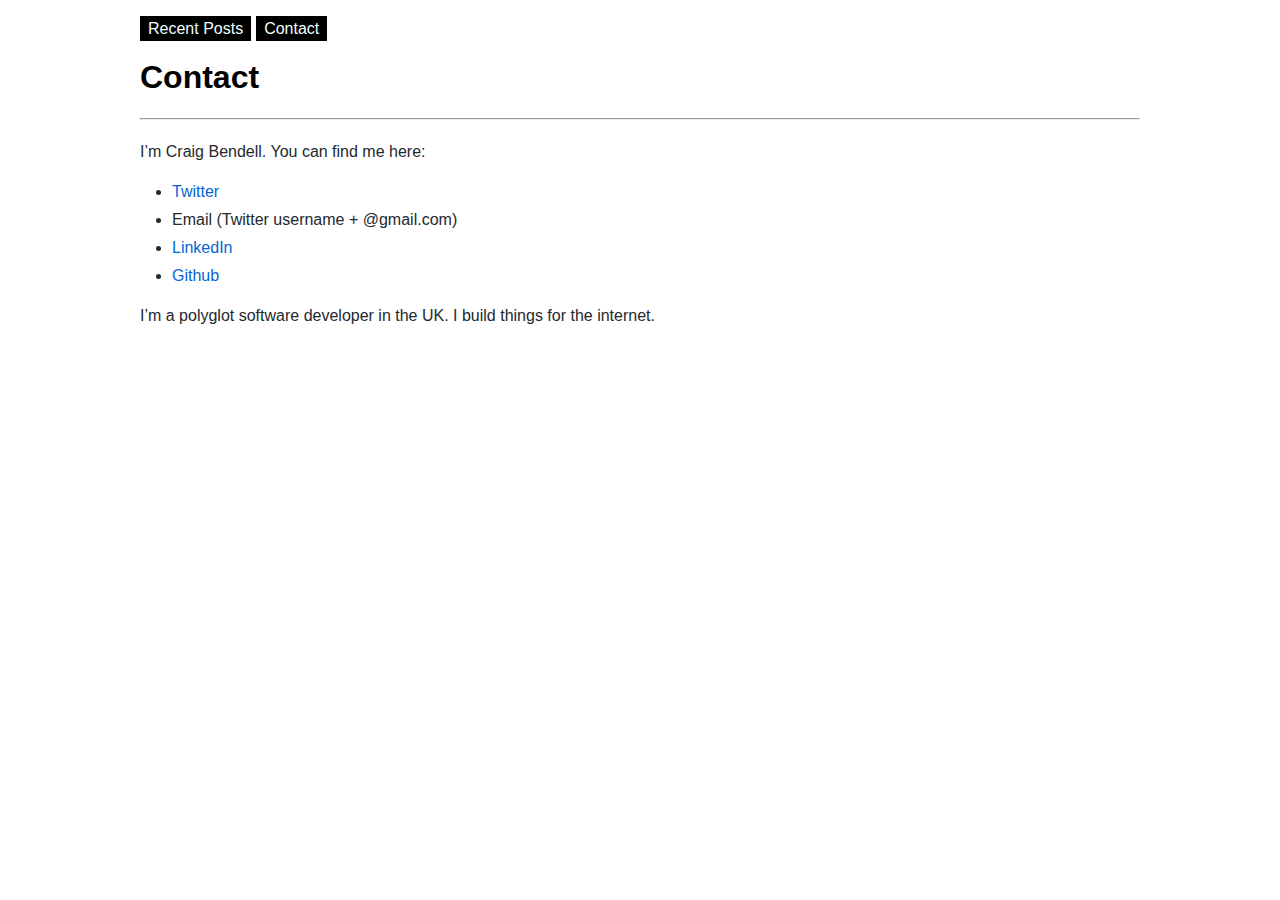
<file: contact.html>
<html>
<head>
    <title>Contact | Craig Bendell (Searbe)</title>
    <link href="/css/main.css" rel="stylesheet" media="all"></link>
</head>
<body>
<nav>
    <ul>
        
            <li><a href="/index.html">Recent Posts</a></li>
        
            <li><a href="/contact.html">Contact</a></li>
        
    </ul>
</nav>
<header><h1>Contact</h1><hr /></header>
<article>
    <p>I&rsquo;m Craig Bendell. You can find me here:</p>

<ul>
<li><a href="https://twitter.com/searbe">Twitter</a></li>
<li>Email (Twitter username + @gmail.com)</li>
<li><a href="https://uk.linkedin.com/in/craig-bendell-93046b10">LinkedIn</a></li>
<li><a href="https://github.com/searbe">Github</a></li>
</ul>

<p>I&rsquo;m a polyglot software developer in the UK. I build things for the internet.</p>

</article>
</body>
</html>
</file>
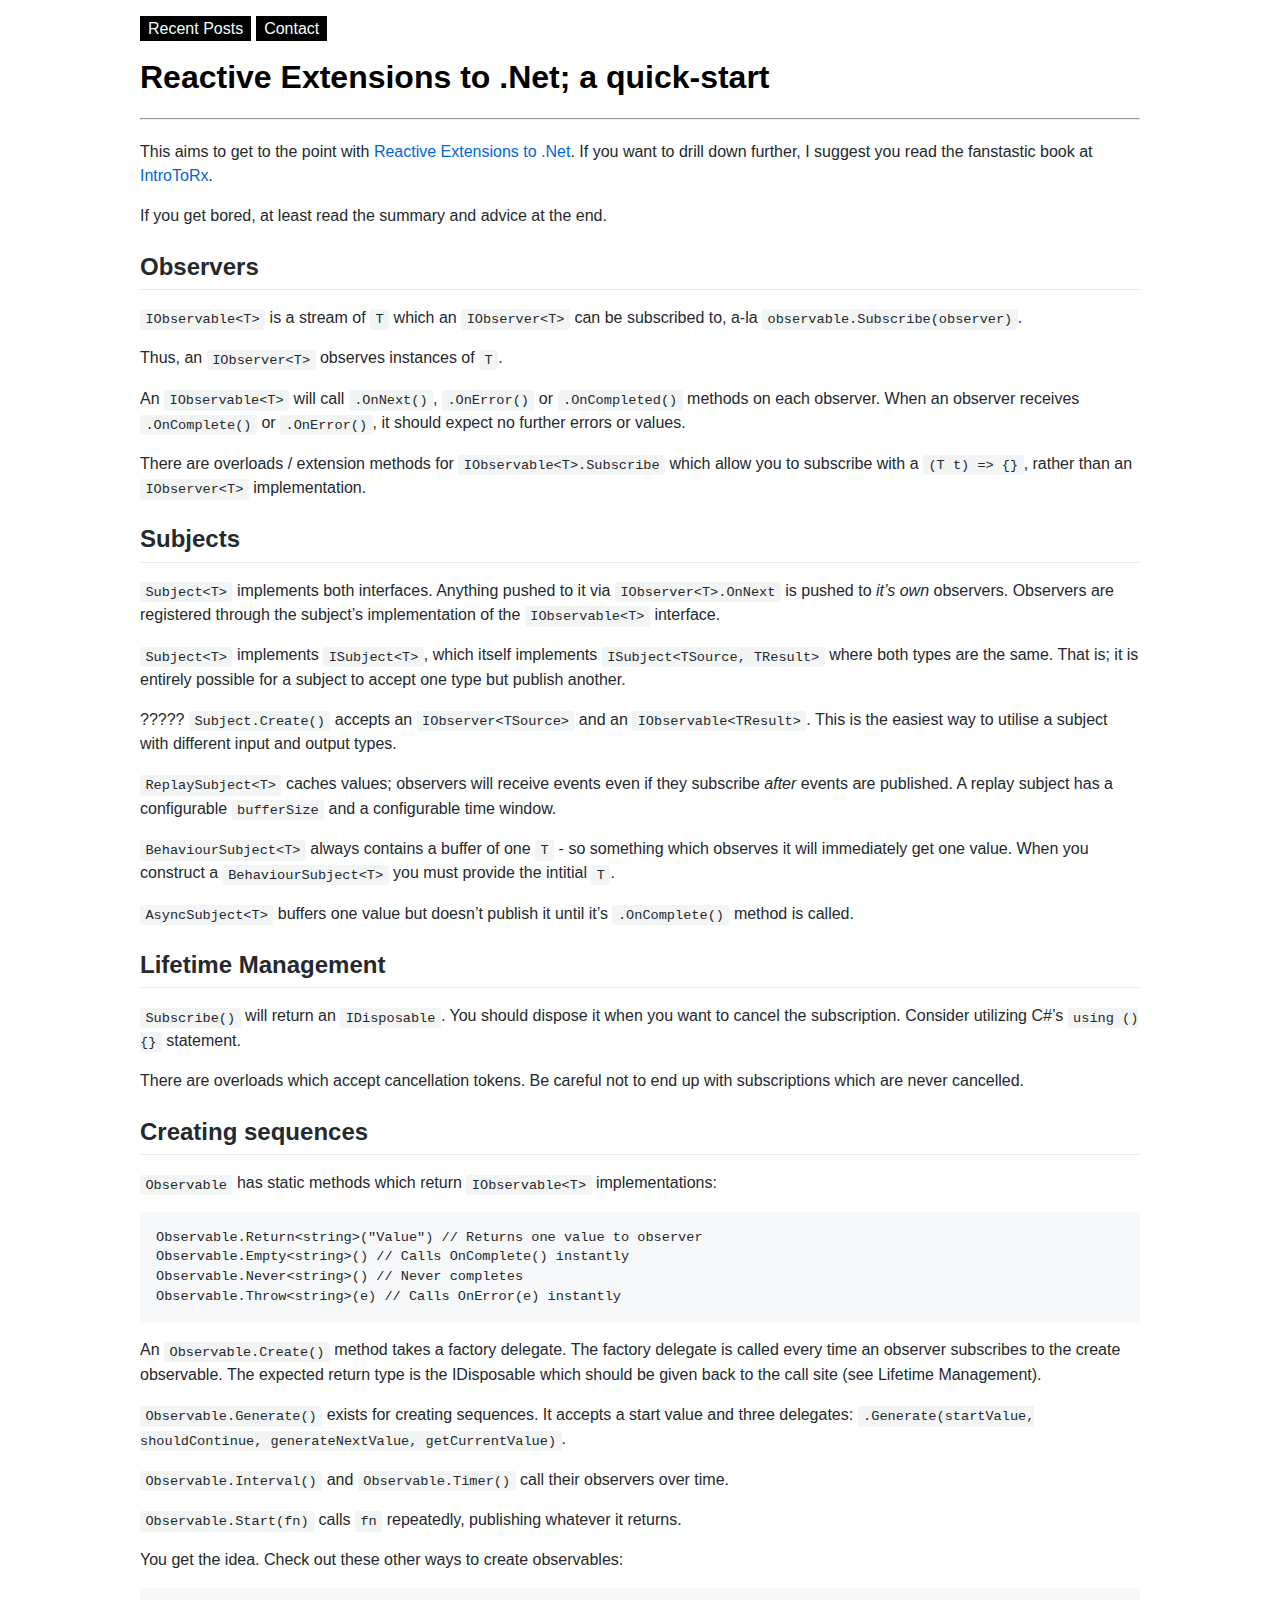
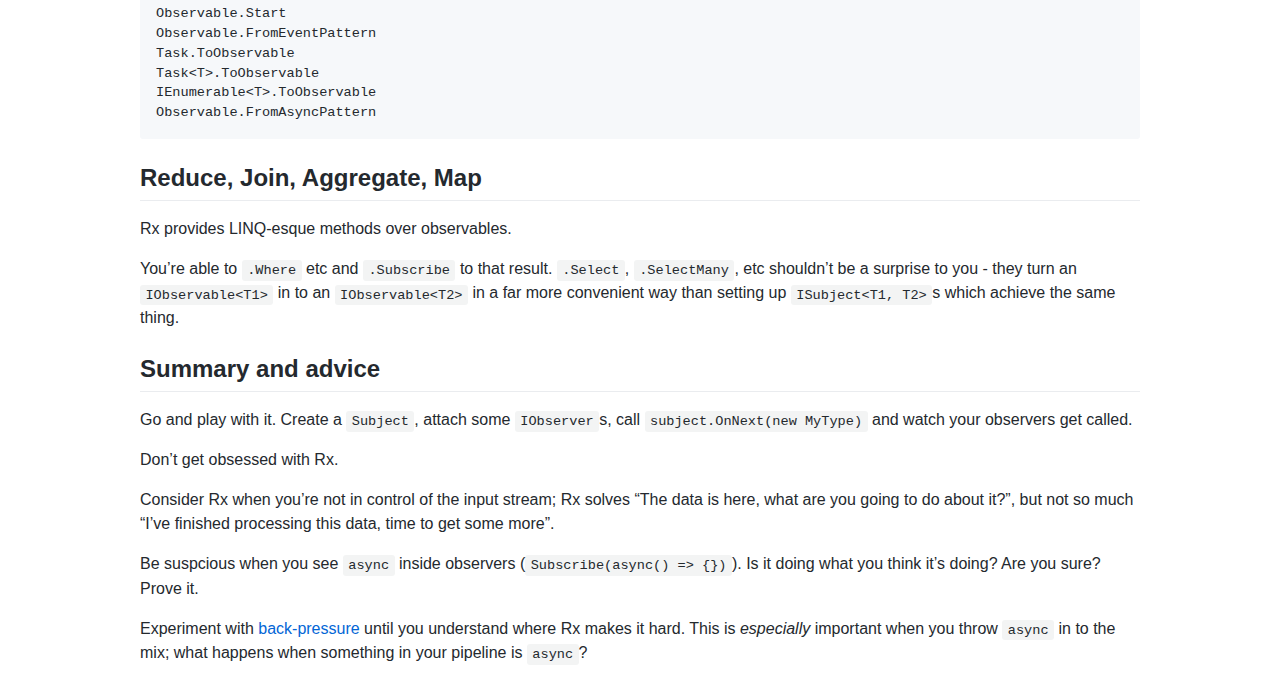
<file: posts/reactive-extensions-to-dotnet.html>
<html>
<head>
    <title>Reactive Extensions to .Net; a quick-start | Craig Bendell (Searbe)</title>
    <link href="/css/main.css" rel="stylesheet" media="all"></link>
</head>
<body>
<nav>
    <ul>
        
            <li><a href="/index.html">Recent Posts</a></li>
        
            <li><a href="/contact.html">Contact</a></li>
        
    </ul>
</nav>
<header><h1>Reactive Extensions to .Net; a quick-start</h1><hr /></header>
<article>
    <p>This aims to get to the point with <a href="https://github.com/dotnet/reactive">Reactive Extensions to .Net</a>. If you want to drill down further, I suggest you read the fanstastic book at <a href="http://www.introtorx.com/">IntroToRx</a>.</p>

<p>If you get bored, at least read the summary and advice at the end.</p>

<h2>Observers</h2>

<p><code>IObservable&lt;T&gt;</code> is a stream of <code>T</code> which an <code>IObserver&lt;T&gt;</code> can be subscribed to, a-la <code>observable.Subscribe(observer)</code>.</p>

<p>Thus, an <code>IObserver&lt;T&gt;</code> observes instances of <code>T</code>.</p>

<p>An <code>IObservable&lt;T&gt;</code> will call <code>.OnNext()</code>, <code>.OnError()</code> or <code>.OnCompleted()</code> methods on each observer. When an observer receives <code>.OnComplete()</code> or <code>.OnError()</code>, it should expect no further errors or values.</p>

<p>There are overloads / extension methods for <code>IObservable&lt;T&gt;.Subscribe</code> which allow you to subscribe with a <code>(T t) =&gt; {}</code>, rather than an <code>IObserver&lt;T&gt;</code> implementation.</p>

<h2>Subjects</h2>

<p><code>Subject&lt;T&gt;</code> implements both interfaces. Anything pushed to it via <code>IObserver&lt;T&gt;.OnNext</code> is pushed to <em>it&rsquo;s own</em> observers. Observers are registered through the subject&rsquo;s implementation of the <code>IObservable&lt;T&gt;</code> interface.</p>

<p><code>Subject&lt;T&gt;</code> implements <code>ISubject&lt;T&gt;</code>, which itself implements <code>ISubject&lt;TSource, TResult&gt;</code> where both types are the same. That is; it is entirely possible for a subject to accept one type but publish another.</p>

<p>????? <code>Subject.Create()</code> accepts an <code>IObserver&lt;TSource&gt;</code> and an <code>IObservable&lt;TResult&gt;</code>. This is the easiest way to utilise a subject with different input and output types.</p>

<p><code>ReplaySubject&lt;T&gt;</code> caches values; observers will receive events even if they subscribe <em>after</em> events are published. A replay subject has a configurable <code>bufferSize</code> and a configurable time window.</p>

<p><code>BehaviourSubject&lt;T&gt;</code> always contains a buffer of one <code>T</code> - so something which observes it will immediately get one value. When you construct a <code>BehaviourSubject&lt;T&gt;</code> you must provide the intitial <code>T</code>.</p>

<p><code>AsyncSubject&lt;T&gt;</code> buffers one value but doesn&rsquo;t publish it until it&rsquo;s <code>.OnComplete()</code> method is called.</p>

<h2>Lifetime Management</h2>

<p><code>Subscribe()</code> will return an <code>IDisposable</code>. You should dispose it when you want to cancel the subscription. Consider utilizing C#&rsquo;s <code>using (){}</code> statement.</p>

<p>There are overloads which accept cancellation tokens. Be careful not to end up with subscriptions which are never cancelled.</p>

<h2>Creating sequences</h2>

<p><code>Observable</code> has static methods which return <code>IObservable&lt;T&gt;</code> implementations:</p>

<pre><code>Observable.Return&lt;string&gt;(&quot;Value&quot;) // Returns one value to observer
Observable.Empty&lt;string&gt;() // Calls OnComplete() instantly
Observable.Never&lt;string&gt;() // Never completes
Observable.Throw&lt;string&gt;(e) // Calls OnError(e) instantly
</code></pre>

<p>An <code>Observable.Create()</code> method takes a factory delegate. The factory delegate is called every time an observer subscribes to the create observable. The expected return type is the IDisposable which should be given back to the call site (see Lifetime Management).</p>

<p><code>Observable.Generate()</code> exists for creating sequences. It accepts a start value and three delegates: <code>.Generate(startValue, shouldContinue, generateNextValue, getCurrentValue)</code>.</p>

<p><code>Observable.Interval()</code> and <code>Observable.Timer()</code> call their observers over time.</p>

<p><code>Observable.Start(fn)</code> calls <code>fn</code> repeatedly, publishing whatever it returns.</p>

<p>You get the idea. Check out these other ways to create observables:</p>

<pre><code>Observable.Start
Observable.FromEventPattern
Task.ToObservable
Task&lt;T&gt;.ToObservable
IEnumerable&lt;T&gt;.ToObservable
Observable.FromAsyncPattern
</code></pre>

<h2>Reduce, Join, Aggregate, Map</h2>

<p>Rx provides LINQ-esque methods over observables.</p>

<p>You&rsquo;re able to <code>.Where</code> etc and <code>.Subscribe</code> to that result. <code>.Select</code>, <code>.SelectMany</code>, etc shouldn&rsquo;t be a surprise to you - they turn an <code>IObservable&lt;T1&gt;</code> in to an <code>IObservable&lt;T2&gt;</code> in a far more convenient way than setting up <code>ISubject&lt;T1, T2&gt;</code>s which achieve the same thing.</p>

<h2>Summary and advice</h2>

<p>Go and play with it. Create a <code>Subject</code>, attach some <code>IObserver</code>s, call <code>subject.OnNext(new MyType)</code> and watch your observers get called.</p>

<p>Don&rsquo;t get obsessed with Rx.</p>

<p>Consider Rx when you&rsquo;re not in control of the input stream; Rx solves &ldquo;The data is here, what are you going to do about it?&rdquo;, but not so much &ldquo;I&rsquo;ve finished processing this data, time to get some more&rdquo;.</p>

<p>Be suspcious when you see <code>async</code> inside observers (<code>Subscribe(async() =&gt; {})</code>). Is it doing what you think it&rsquo;s doing? Are you sure? Prove it.</p>

<p>Experiment with <a href="https://www.reactivemanifesto.org/glossary#Back-Pressure">back-pressure</a> until you understand where Rx makes it hard. This is <em>especially</em> important when you throw <code>async</code> in to the mix; what happens when something in your pipeline is <code>async</code>?</p>

</article>
</body>
</html>
</file>
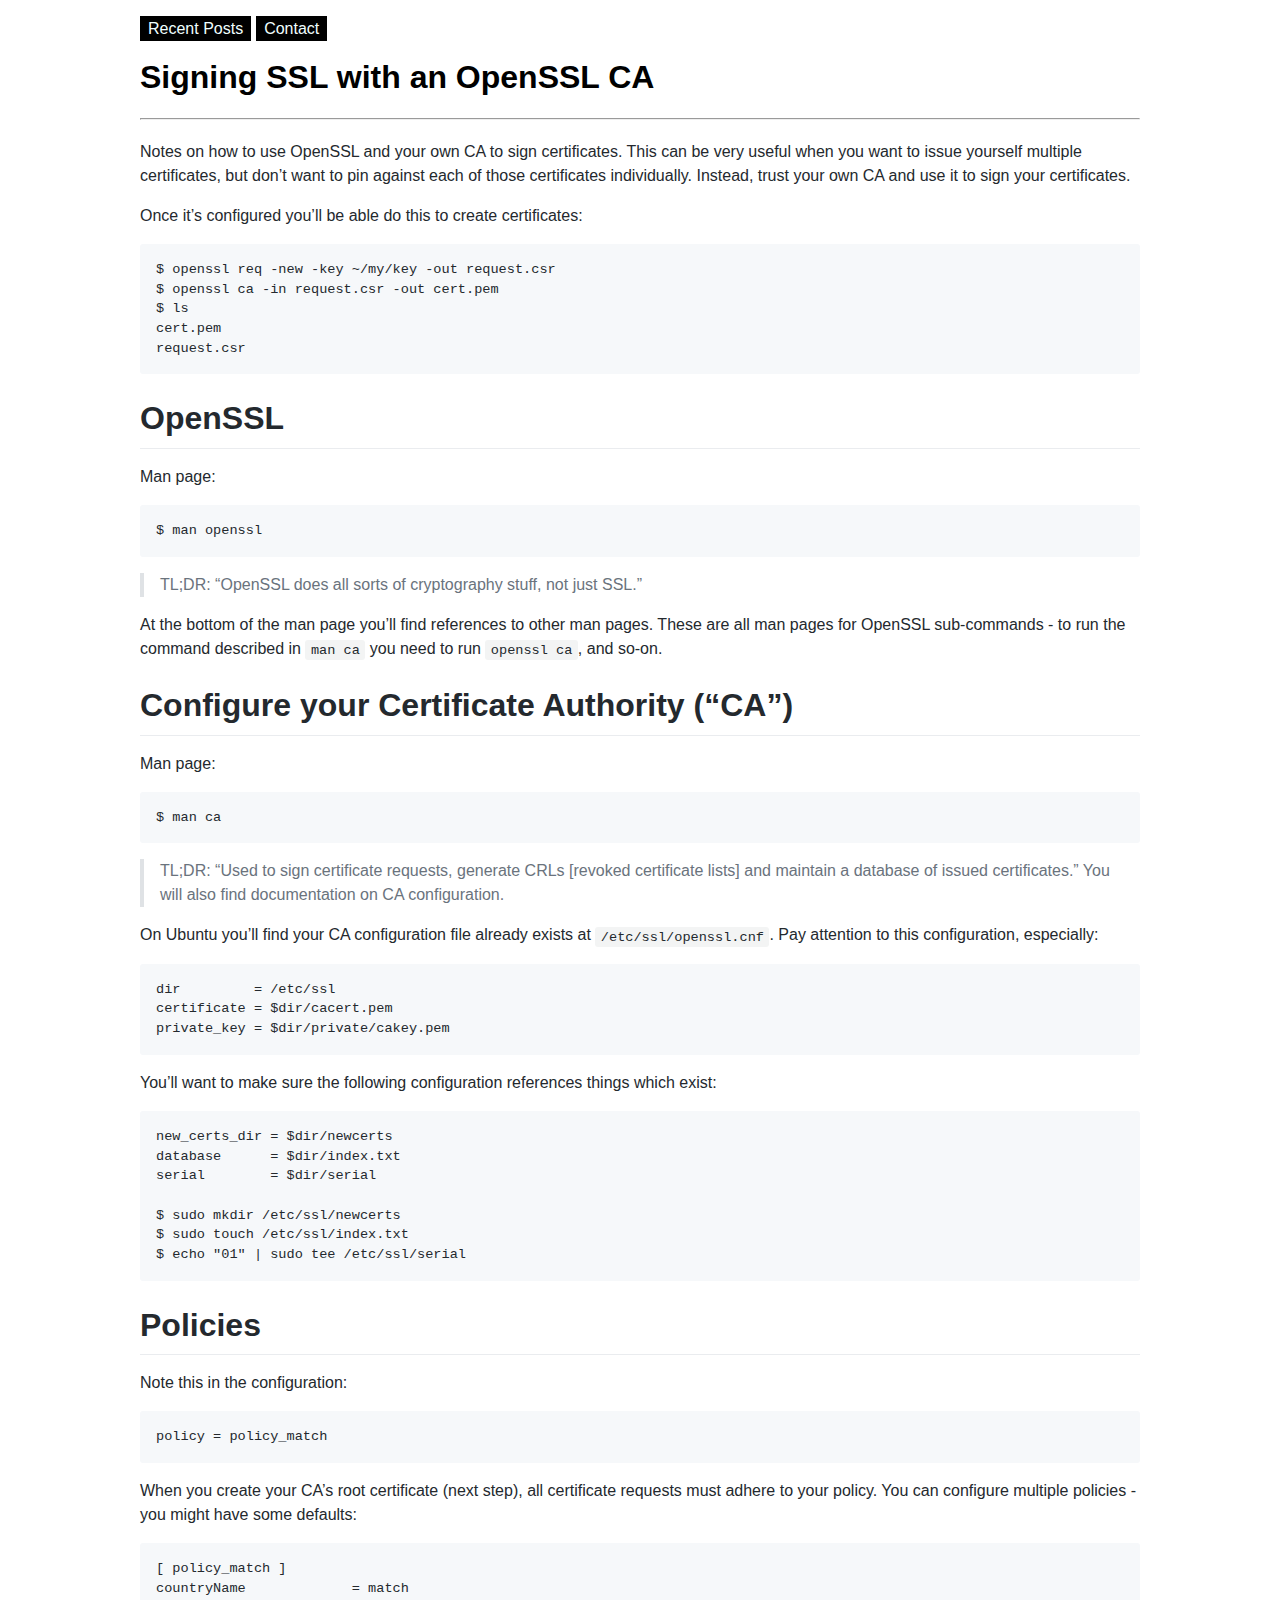
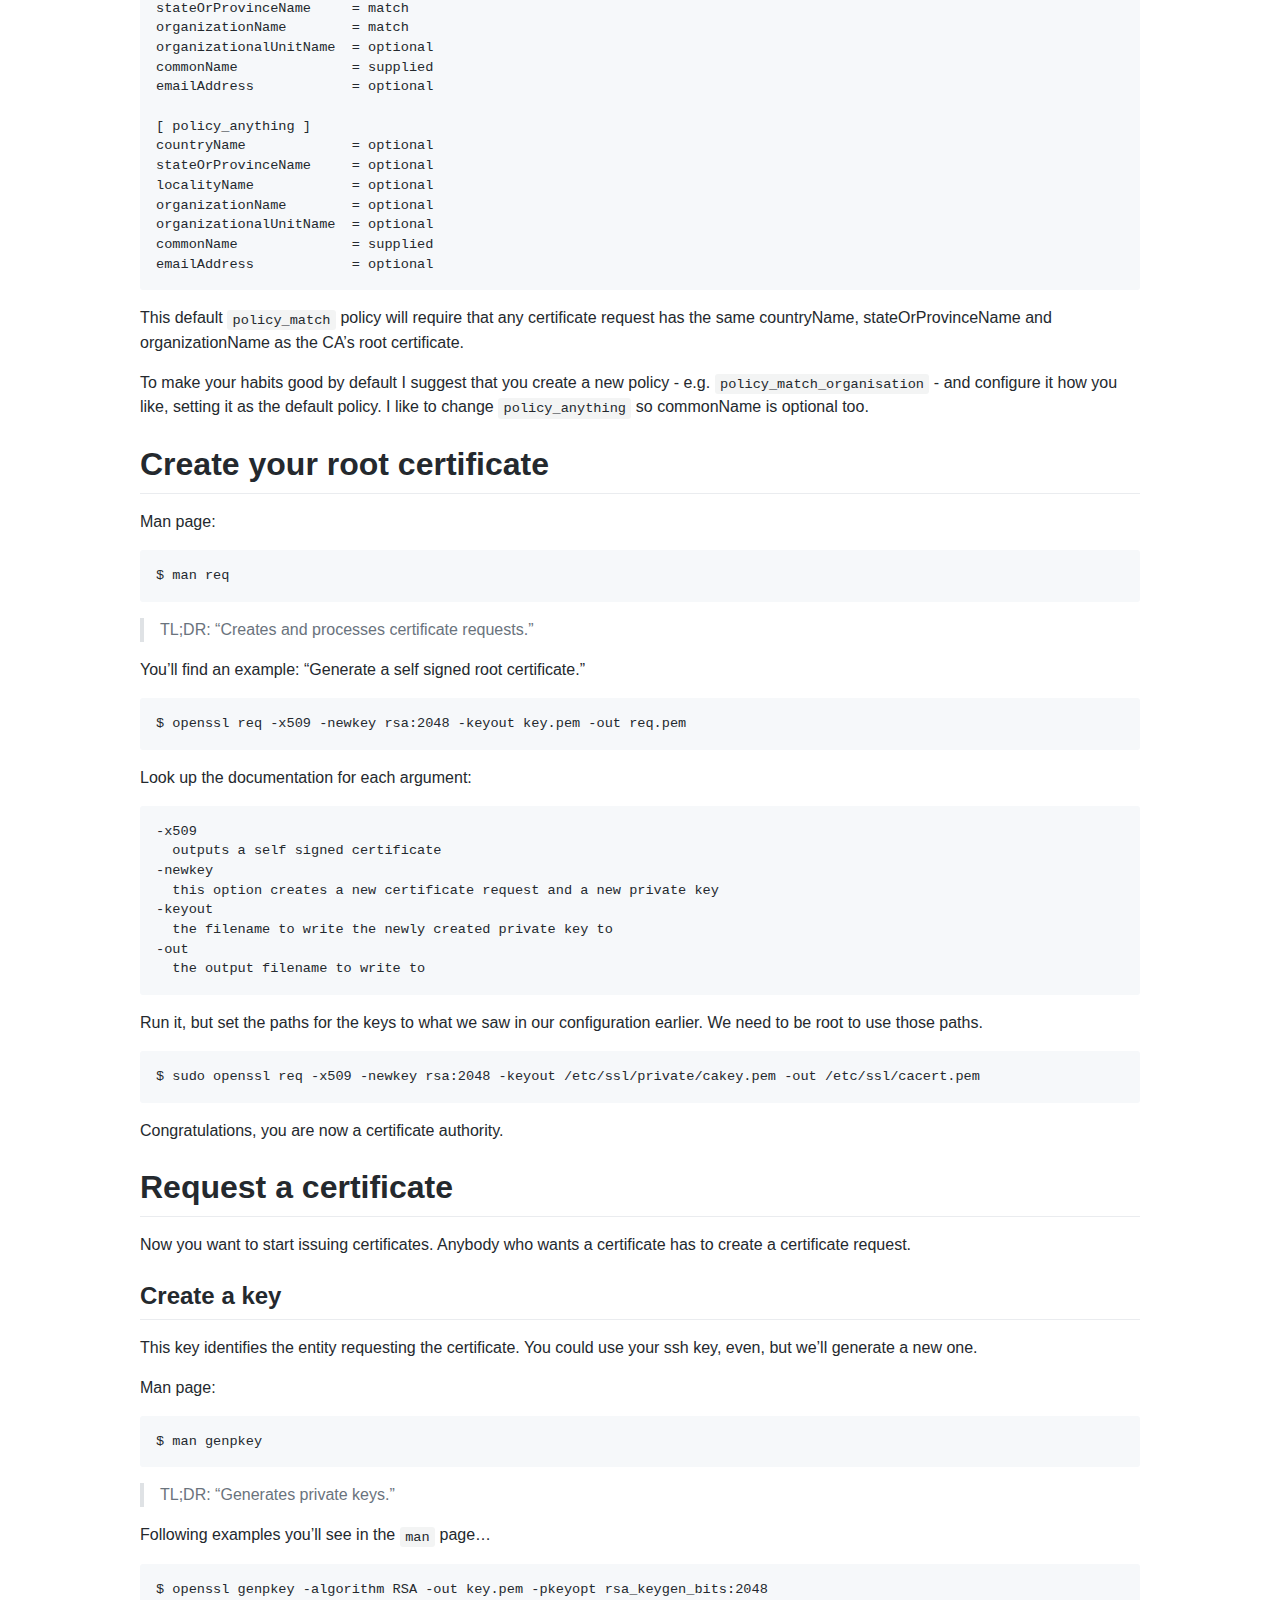
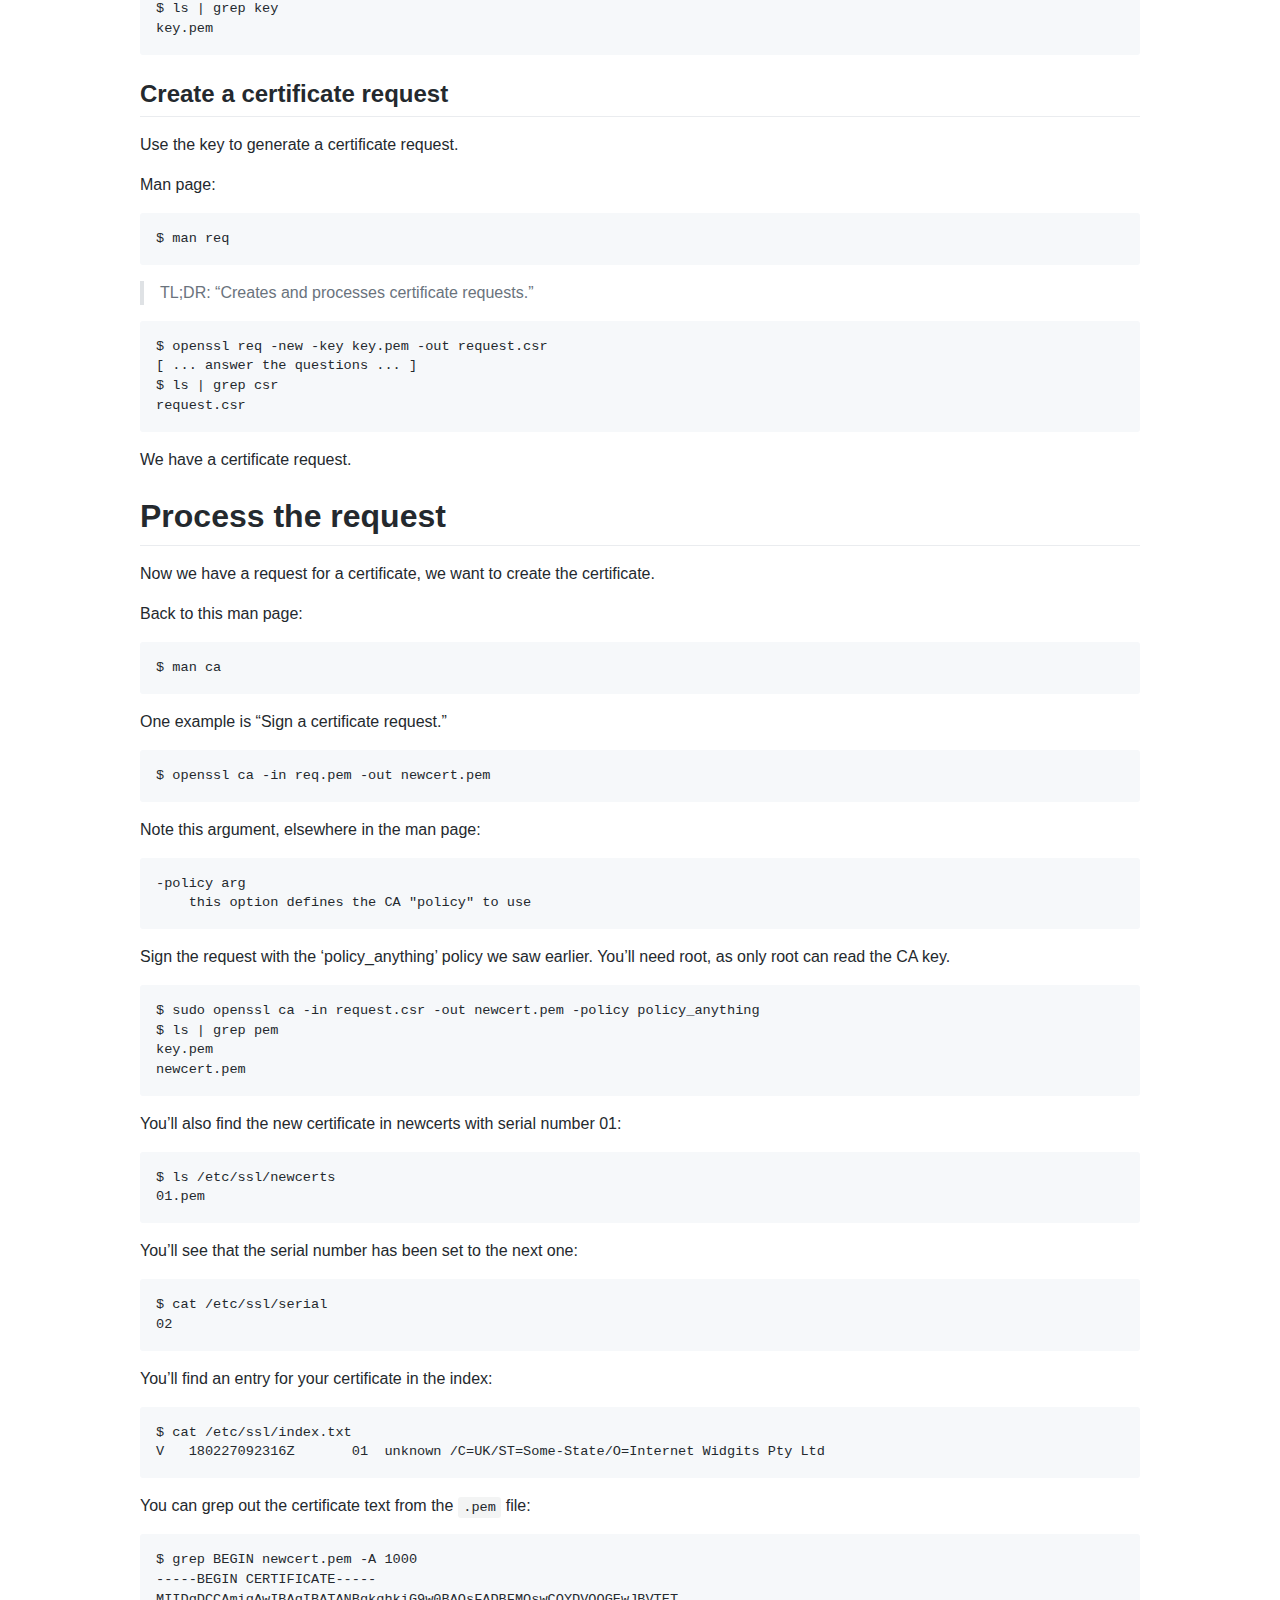
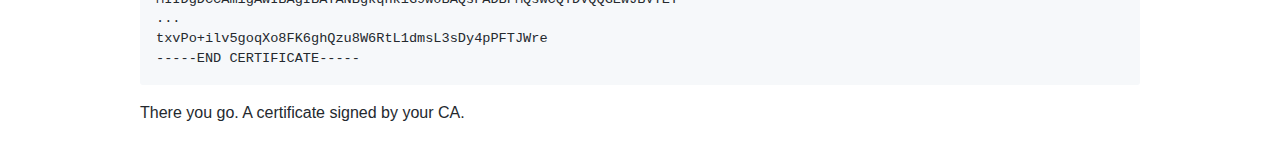
<file: posts/self-signing-certificates-with-your-own-ca.html>
<html>
<head>
    <title>Signing SSL with an OpenSSL CA | Craig Bendell (Searbe)</title>
    <link href="/css/main.css" rel="stylesheet" media="all"></link>
</head>
<body>
<nav>
    <ul>
        
            <li><a href="/index.html">Recent Posts</a></li>
        
            <li><a href="/contact.html">Contact</a></li>
        
    </ul>
</nav>
<header><h1>Signing SSL with an OpenSSL CA</h1><hr /></header>
<article>
    <p>Notes on how to use OpenSSL and your own CA to sign certificates. This can be very useful
when you want to issue yourself multiple certificates, but don&rsquo;t want to pin against each
of those certificates individually. Instead, trust your own CA and use it to sign your
certificates.</p>

<p>Once it&rsquo;s configured you&rsquo;ll be able do this to create certificates:</p>

<pre><code>$ openssl req -new -key ~/my/key -out request.csr
$ openssl ca -in request.csr -out cert.pem
$ ls
cert.pem
request.csr
</code></pre>

<h1>OpenSSL</h1>

<p>Man page:</p>

<pre><code>$ man openssl
</code></pre>

<blockquote>
<p>TL;DR: &ldquo;OpenSSL does all sorts of cryptography stuff, not just SSL.&rdquo;</p>
</blockquote>

<p>At the bottom of the man page you&rsquo;ll find references to other man pages. These are all man
pages for OpenSSL sub-commands - to run the command described in <code>man ca</code> you need to run
<code>openssl ca</code>, and so-on.</p>

<h1>Configure your Certificate Authority (&ldquo;CA&rdquo;)</h1>

<p>Man page:</p>

<pre><code>$ man ca
</code></pre>

<blockquote>
<p>TL;DR: &ldquo;Used to sign certificate requests, generate CRLs [revoked certificate lists] and maintain a database of issued
certificates.&rdquo; You will also find documentation on CA configuration.</p>
</blockquote>

<p>On Ubuntu you&rsquo;ll find your CA configuration file already exists at <code>/etc/ssl/openssl.cnf</code>.
Pay attention to this configuration, especially:</p>

<pre><code>dir         = /etc/ssl
certificate = $dir/cacert.pem
private_key = $dir/private/cakey.pem
</code></pre>

<p>You&rsquo;ll want to make sure the following configuration references things which exist:</p>

<pre><code>new_certs_dir = $dir/newcerts
database      = $dir/index.txt
serial        = $dir/serial

$ sudo mkdir /etc/ssl/newcerts
$ sudo touch /etc/ssl/index.txt
$ echo &quot;01&quot; | sudo tee /etc/ssl/serial
</code></pre>

<h1>Policies</h1>

<p>Note this in the configuration:</p>

<pre><code>policy = policy_match
</code></pre>

<p>When you create your CA&rsquo;s root certificate (next step), all certificate requests must adhere
to your policy. You can configure multiple policies - you might have some defaults:</p>

<pre><code>[ policy_match ]
countryName             = match
stateOrProvinceName     = match
organizationName        = match
organizationalUnitName  = optional
commonName              = supplied
emailAddress            = optional

[ policy_anything ]
countryName             = optional
stateOrProvinceName     = optional
localityName            = optional
organizationName        = optional
organizationalUnitName  = optional
commonName              = supplied
emailAddress            = optional
</code></pre>

<p>This default <code>policy_match</code> policy will require that any certificate request has
the same countryName, stateOrProvinceName and organizationName as the CA&rsquo;s root certificate.</p>

<p>To make your habits good by default I suggest that you create a new policy - e.g.
<code>policy_match_organisation</code> - and configure it how you like, setting it as the default policy.
I like to change <code>policy_anything</code> so commonName is optional too.</p>

<h1>Create your root certificate</h1>

<p>Man page:</p>

<pre><code>$ man req
</code></pre>

<blockquote>
<p>TL;DR: &ldquo;Creates and processes certificate requests.&rdquo;</p>
</blockquote>

<p>You&rsquo;ll find an example: &ldquo;Generate a self signed root certificate.&rdquo;</p>

<pre><code>$ openssl req -x509 -newkey rsa:2048 -keyout key.pem -out req.pem
</code></pre>

<p>Look up the documentation for each argument:</p>

<pre><code>-x509
  outputs a self signed certificate
-newkey
  this option creates a new certificate request and a new private key
-keyout
  the filename to write the newly created private key to
-out
  the output filename to write to 
</code></pre>

<p>Run it, but set the paths for the keys to what we saw in our configuration earlier. We need
to be root to use those paths.</p>

<pre><code>$ sudo openssl req -x509 -newkey rsa:2048 -keyout /etc/ssl/private/cakey.pem -out /etc/ssl/cacert.pem
</code></pre>

<p>Congratulations, you are now a certificate authority.</p>

<h1>Request a certificate</h1>

<p>Now you want to start issuing certificates. Anybody who wants a certificate has to create a
certificate request.</p>

<h2>Create a key</h2>

<p>This key identifies the entity requesting the certificate. You could use your ssh
key, even, but we&rsquo;ll generate a new one.</p>

<p>Man page:</p>

<pre><code>$ man genpkey
</code></pre>

<blockquote>
<p>TL;DR: &ldquo;Generates private keys.&rdquo;</p>
</blockquote>

<p>Following examples you&rsquo;ll see in the <code>man</code> page&hellip;</p>

<pre><code>$ openssl genpkey -algorithm RSA -out key.pem -pkeyopt rsa_keygen_bits:2048
$ ls | grep key
key.pem
</code></pre>

<h2>Create a certificate request</h2>

<p>Use the key to generate a certificate request.</p>

<p>Man page:</p>

<pre><code>$ man req
</code></pre>

<blockquote>
<p>TL;DR: &ldquo;Creates and processes certificate requests.&rdquo;</p>
</blockquote>

<pre><code>$ openssl req -new -key key.pem -out request.csr
[ ... answer the questions ... ]
$ ls | grep csr
request.csr
</code></pre>

<p>We have a certificate request.</p>

<h1>Process the request</h1>

<p>Now we have a request for a certificate, we want to create the certificate.</p>

<p>Back to this man page:</p>

<pre><code>$ man ca
</code></pre>

<p>One example is &ldquo;Sign a certificate request.&rdquo;</p>

<pre><code>$ openssl ca -in req.pem -out newcert.pem
</code></pre>

<p>Note this argument, elsewhere in the man page:</p>

<pre><code>-policy arg
    this option defines the CA &quot;policy&quot; to use
</code></pre>

<p>Sign the request with the &lsquo;policy_anything&rsquo; policy we saw earlier. You&rsquo;ll need
root, as only root can read the CA key.</p>

<pre><code>$ sudo openssl ca -in request.csr -out newcert.pem -policy policy_anything
$ ls | grep pem
key.pem
newcert.pem
</code></pre>

<p>You&rsquo;ll also find the new certificate in newcerts with serial number 01:</p>

<pre><code>$ ls /etc/ssl/newcerts
01.pem
</code></pre>

<p>You&rsquo;ll see that the serial number has been set to the next one:</p>

<pre><code>$ cat /etc/ssl/serial
02
</code></pre>

<p>You&rsquo;ll find an entry for your certificate in the index:</p>

<pre><code>$ cat /etc/ssl/index.txt
V   180227092316Z       01  unknown /C=UK/ST=Some-State/O=Internet Widgits Pty Ltd
</code></pre>

<p>You can grep out the certificate text from the <code>.pem</code> file:</p>

<pre><code>$ grep BEGIN newcert.pem -A 1000
-----BEGIN CERTIFICATE-----
MIIDgDCCAmigAwIBAgIBATANBgkqhkiG9w0BAQsFADBFMQswCQYDVQQGEwJBVTET
...
txvPo+ilv5goqXo8FK6ghQzu8W6RtL1dmsL3sDy4pPFTJWre
-----END CERTIFICATE-----
</code></pre>

<p>There you go. A certificate signed by your CA.</p>

</article>
</body>
</html>
</file>
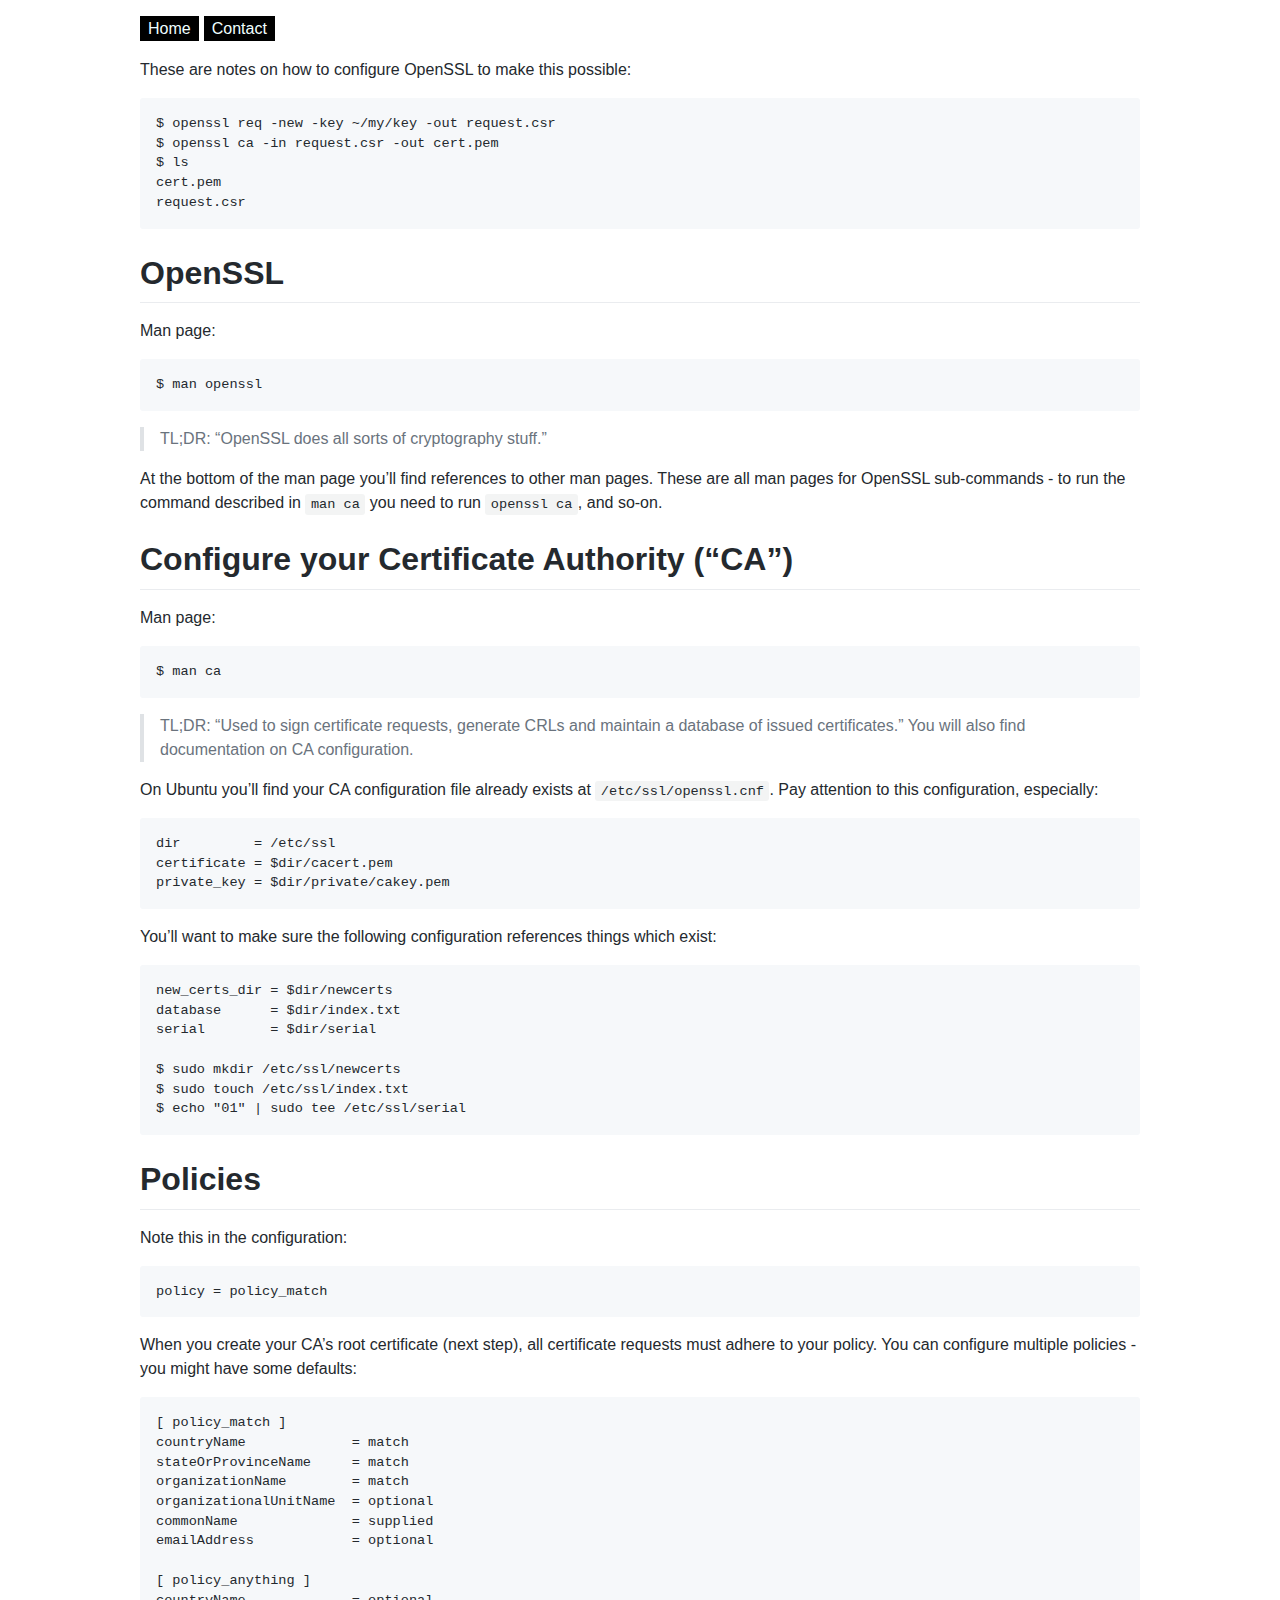
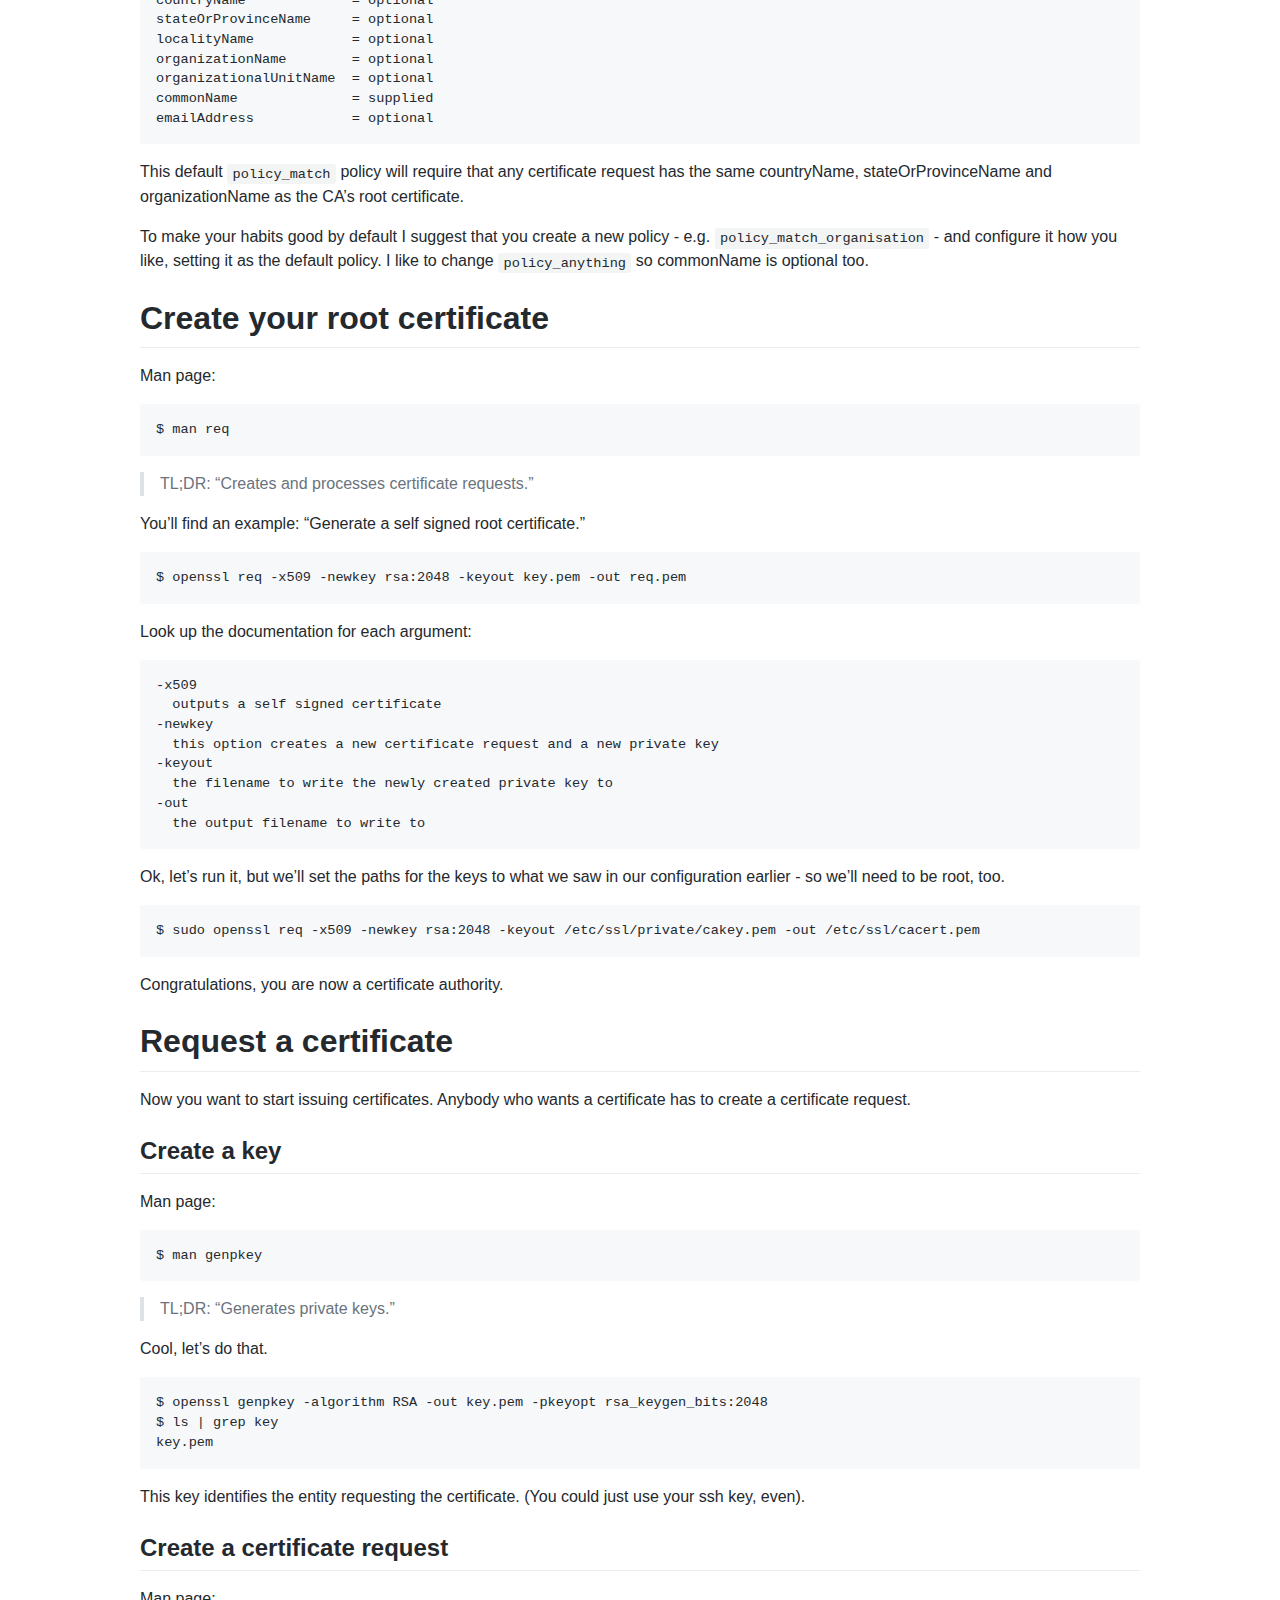
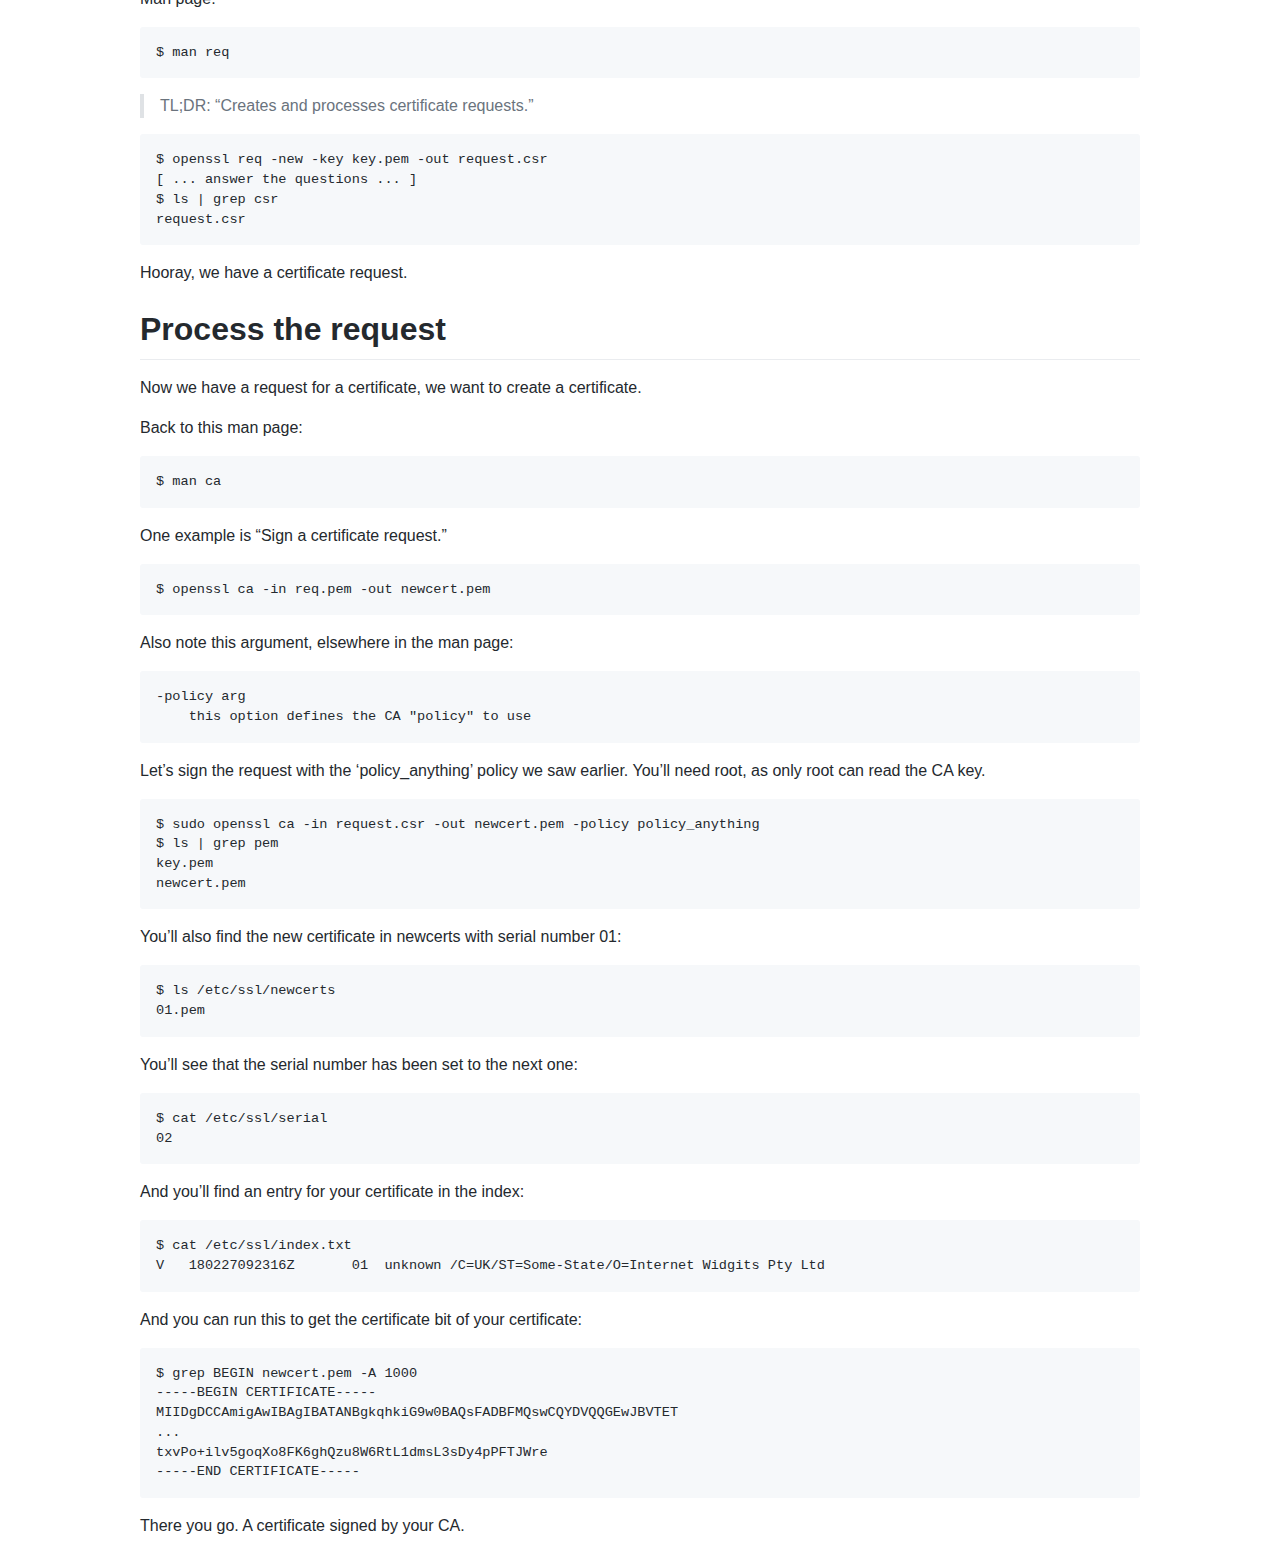
<file: posts/self-signing-certificates.html>
<html>
<head>
    <title>Whatever</title>
    <link href="/css/main.css" rel="stylesheet" media="all"></link>
</head>
<body>
<nav>
    <ul>
        <li><a href="/">Home</a></li>
        <li><a href="/contact.html">Contact</a></li>
    </ul>
</nav>
<article>
    <p>These are notes on how to configure OpenSSL to make this possible:</p>

<pre><code>$ openssl req -new -key ~/my/key -out request.csr
$ openssl ca -in request.csr -out cert.pem
$ ls
cert.pem
request.csr
</code></pre>

<h1>OpenSSL</h1>

<p>Man page:</p>

<pre><code>$ man openssl
</code></pre>

<blockquote>
<p>TL;DR: &ldquo;OpenSSL does all sorts of cryptography stuff.&rdquo;</p>
</blockquote>

<p>At the bottom of the man page you&rsquo;ll find references to other man pages. These are all man
pages for OpenSSL sub-commands - to run the command described in <code>man ca</code> you need to run
<code>openssl ca</code>, and so-on.</p>

<h1>Configure your Certificate Authority (&ldquo;CA&rdquo;)</h1>

<p>Man page:</p>

<pre><code>$ man ca
</code></pre>

<blockquote>
<p>TL;DR: &ldquo;Used to sign certificate requests, generate CRLs and maintain a database of issued
certificates.&rdquo; You will also find documentation on CA configuration.</p>
</blockquote>

<p>On Ubuntu you&rsquo;ll find your CA configuration file already exists at <code>/etc/ssl/openssl.cnf</code>.
Pay attention to this configuration, especially:</p>

<pre><code>dir         = /etc/ssl
certificate = $dir/cacert.pem
private_key = $dir/private/cakey.pem
</code></pre>

<p>You&rsquo;ll want to make sure the following configuration references things which exist:</p>

<pre><code>new_certs_dir = $dir/newcerts
database      = $dir/index.txt
serial        = $dir/serial

$ sudo mkdir /etc/ssl/newcerts
$ sudo touch /etc/ssl/index.txt
$ echo &quot;01&quot; | sudo tee /etc/ssl/serial
</code></pre>

<h1>Policies</h1>

<p>Note this in the configuration:</p>

<pre><code>policy = policy_match
</code></pre>

<p>When you create your CA&rsquo;s root certificate (next step), all certificate requests must adhere
to your policy. You can configure multiple policies - you might have some defaults:</p>

<pre><code>[ policy_match ]
countryName             = match
stateOrProvinceName     = match
organizationName        = match
organizationalUnitName  = optional
commonName              = supplied
emailAddress            = optional

[ policy_anything ]
countryName             = optional
stateOrProvinceName     = optional
localityName            = optional
organizationName        = optional
organizationalUnitName  = optional
commonName              = supplied
emailAddress            = optional
</code></pre>

<p>This default <code>policy_match</code> policy will require that any certificate request has
the same countryName, stateOrProvinceName and organizationName as the CA&rsquo;s root certificate.</p>

<p>To make your habits good by default I suggest that you create a new policy - e.g.
<code>policy_match_organisation</code> - and configure it how you like, setting it as the default policy.
I like to change <code>policy_anything</code> so commonName is optional too.</p>

<h1>Create your root certificate</h1>

<p>Man page:</p>

<pre><code>$ man req
</code></pre>

<blockquote>
<p>TL;DR: &ldquo;Creates and processes certificate requests.&rdquo;</p>
</blockquote>

<p>You&rsquo;ll find an example: &ldquo;Generate a self signed root certificate.&rdquo;</p>

<pre><code>$ openssl req -x509 -newkey rsa:2048 -keyout key.pem -out req.pem
</code></pre>

<p>Look up the documentation for each argument:</p>

<pre><code>-x509
  outputs a self signed certificate
-newkey
  this option creates a new certificate request and a new private key
-keyout
  the filename to write the newly created private key to
-out
  the output filename to write to 
</code></pre>

<p>Ok, let&rsquo;s run it, but we&rsquo;ll set the paths for the keys to what we saw in our configuration
earlier - so we&rsquo;ll need to be root, too.</p>

<pre><code>$ sudo openssl req -x509 -newkey rsa:2048 -keyout /etc/ssl/private/cakey.pem -out /etc/ssl/cacert.pem
</code></pre>

<p>Congratulations, you are now a certificate authority.</p>

<h1>Request a certificate</h1>

<p>Now you want to start issuing certificates. Anybody who wants a certificate has to create a
certificate request.</p>

<h2>Create a key</h2>

<p>Man page:</p>

<pre><code>$ man genpkey
</code></pre>

<blockquote>
<p>TL;DR: &ldquo;Generates private keys.&rdquo;</p>
</blockquote>

<p>Cool, let&rsquo;s do that.</p>

<pre><code>$ openssl genpkey -algorithm RSA -out key.pem -pkeyopt rsa_keygen_bits:2048
$ ls | grep key
key.pem
</code></pre>

<p>This key identifies the entity requesting the certificate. (You could just use your ssh
key, even).</p>

<h2>Create a certificate request</h2>

<p>Man page:</p>

<pre><code>$ man req
</code></pre>

<blockquote>
<p>TL;DR: &ldquo;Creates and processes certificate requests.&rdquo;</p>
</blockquote>

<pre><code>$ openssl req -new -key key.pem -out request.csr
[ ... answer the questions ... ]
$ ls | grep csr
request.csr
</code></pre>

<p>Hooray, we have a certificate request.</p>

<h1>Process the request</h1>

<p>Now we have a request for a certificate, we want to create a certificate.</p>

<p>Back to this man page:</p>

<pre><code>$ man ca
</code></pre>

<p>One example is &ldquo;Sign a certificate request.&rdquo;</p>

<pre><code>$ openssl ca -in req.pem -out newcert.pem
</code></pre>

<p>Also note this argument, elsewhere in the man page:</p>

<pre><code>-policy arg
    this option defines the CA &quot;policy&quot; to use
</code></pre>

<p>Let&rsquo;s sign the request with the &lsquo;policy_anything&rsquo; policy we saw earlier. You&rsquo;ll need
root, as only root can read the CA key.</p>

<pre><code>$ sudo openssl ca -in request.csr -out newcert.pem -policy policy_anything
$ ls | grep pem
key.pem
newcert.pem
</code></pre>

<p>You&rsquo;ll also find the new certificate in newcerts with serial number 01:</p>

<pre><code>$ ls /etc/ssl/newcerts
01.pem
</code></pre>

<p>You&rsquo;ll see that the serial number has been set to the next one:</p>

<pre><code>$ cat /etc/ssl/serial
02
</code></pre>

<p>And you&rsquo;ll find an entry for your certificate in the index:</p>

<pre><code>$ cat /etc/ssl/index.txt
V   180227092316Z       01  unknown /C=UK/ST=Some-State/O=Internet Widgits Pty Ltd
</code></pre>

<p>And you can run this to get the certificate bit of your certificate:</p>

<pre><code>$ grep BEGIN newcert.pem -A 1000
-----BEGIN CERTIFICATE-----
MIIDgDCCAmigAwIBAgIBATANBgkqhkiG9w0BAQsFADBFMQswCQYDVQQGEwJBVTET
...
txvPo+ilv5goqXo8FK6ghQzu8W6RtL1dmsL3sDy4pPFTJWre
-----END CERTIFICATE-----
</code></pre>

<p>There you go. A certificate signed by your CA.</p>

</article>
</body>
</html>
</file>
<file: css/main.css>
body {
    margin: 0 auto;
    padding: 20px;
    font-family: Arial,Helmet,Freesans,sans-serif;
    max-width: 1000px;
    overflow-y: scroll;
}

nav ul,
nav li {
    margin: 0;
    padding: 0;
}
nav ul {
    display: flex;
    flex-direction: row;
    list-style: none;
}
nav ul > li {
    flex: initial;
    transition: width 0.7s ease-out;
}
nav a {
    padding: 4px 8px;
    margin-right: 5px;
    background-color: black;
    color: azure;
    text-decoration: none;
}
nav a:hover {
    text-decoration: underline;
}




@font-face {
    font-family: octicons-link;
    src: url([data-uri]) format('woff');
}

article {
    margin-top: 20px;
    -ms-text-size-adjust: 100%;
    -webkit-text-size-adjust: 100%;
    line-height: 1.5;
    color: #24292e;
    font-family: -apple-system, BlinkMacSystemFont, "Segoe UI", Helvetica, Arial, sans-serif, "Apple Color Emoji", "Segoe UI Emoji", "Segoe UI Symbol";
    font-size: 16px;
    line-height: 1.5;
    word-wrap: break-word;
}

article .pl-c {
    color: #6a737d;
}

article .pl-c1,
article .pl-s .pl-v {
    color: #005cc5;
}

article .pl-e,
article .pl-en {
    color: #6f42c1;
}

article .pl-smi,
article .pl-s .pl-s1 {
    color: #24292e;
}

article .pl-ent {
    color: #22863a;
}

article .pl-k {
    color: #d73a49;
}

article .pl-s,
article .pl-pds,
article .pl-s .pl-pse .pl-s1,
article .pl-sr,
article .pl-sr .pl-cce,
article .pl-sr .pl-sre,
article .pl-sr .pl-sra {
    color: #032f62;
}

article .pl-v,
article .pl-smw {
    color: #e36209;
}

article .pl-bu {
    color: #b31d28;
}

article .pl-ii {
    color: #fafbfc;
    background-color: #b31d28;
}

article .pl-c2 {
    color: #fafbfc;
    background-color: #d73a49;
}

article .pl-c2::before {
    content: "^M";
}

article .pl-sr .pl-cce {
    font-weight: bold;
    color: #22863a;
}

article .pl-ml {
    color: #735c0f;
}

article .pl-mh,
article .pl-mh .pl-en,
article .pl-ms {
    font-weight: bold;
    color: #005cc5;
}

article .pl-mi {
    font-style: italic;
    color: #24292e;
}

article .pl-mb {
    font-weight: bold;
    color: #24292e;
}

article .pl-md {
    color: #b31d28;
    background-color: #ffeef0;
}

article .pl-mi1 {
    color: #22863a;
    background-color: #f0fff4;
}

article .pl-mc {
    color: #e36209;
    background-color: #ffebda;
}

article .pl-mi2 {
    color: #f6f8fa;
    background-color: #005cc5;
}

article .pl-mdr {
    font-weight: bold;
    color: #6f42c1;
}

article .pl-ba {
    color: #586069;
}

article .pl-sg {
    color: #959da5;
}

article .pl-corl {
    text-decoration: underline;
    color: #032f62;
}

article .octicon {
    display: inline-block;
    vertical-align: text-top;
    fill: currentColor;
}

article a {
    background-color: transparent;
    -webkit-text-decoration-skip: objects;
}

article a:active,
article a:hover {
    outline-width: 0;
}

article strong {
    font-weight: inherit;
}

article strong {
    font-weight: bolder;
}

article h1 {
    font-size: 2em;
    margin: 0.67em 0;
}

article img {
    border-style: none;
}

article svg:not(:root) {
    overflow: hidden;
}

article code,
article kbd,
article pre {
    font-family: monospace, monospace;
    font-size: 1em;
}

article hr {
    box-sizing: content-box;
    height: 0;
    overflow: visible;
}

article input {
    font: inherit;
    margin: 0;
}

article input {
    overflow: visible;
}

article [type="checkbox"] {
    box-sizing: border-box;
    padding: 0;
}

article * {
    box-sizing: border-box;
}

article input {
    font-family: inherit;
    font-size: inherit;
    line-height: inherit;
}

article a {
    color: #0366d6;
    text-decoration: none;
}

article a:hover {
    text-decoration: underline;
}

article strong {
    font-weight: 600;
}

article hr {
    height: 0;
    margin: 15px 0;
    overflow: hidden;
    background: transparent;
    border: 0;
    border-bottom: 1px solid #dfe2e5;
}

article hr::before {
    display: table;
    content: "";
}

article hr::after {
    display: table;
    clear: both;
    content: "";
}

article table {
    border-spacing: 0;
    border-collapse: collapse;
}

article td,
article th {
    padding: 0;
}

article h1,
article h2,
article h3,
article h4,
article h5,
article h6 {
    margin-top: 0;
    margin-bottom: 0;
}

article h1 {
    font-size: 32px;
    font-weight: 600;
}

article h2 {
    font-size: 24px;
    font-weight: 600;
}

article h3 {
    font-size: 20px;
    font-weight: 600;
}

article h4 {
    font-size: 16px;
    font-weight: 600;
}

article h5 {
    font-size: 14px;
    font-weight: 600;
}

article h6 {
    font-size: 12px;
    font-weight: 600;
}

article p {
    margin-top: 0;
    margin-bottom: 10px;
}

article blockquote {
    margin: 0;
}

article ul,
article ol {
    padding-left: 0;
    margin-top: 0;
    margin-bottom: 0;
}

article ol ol,
article ul ol {
    list-style-type: lower-roman;
}

article ul ul ol,
article ul ol ol,
article ol ul ol,
article ol ol ol {
    list-style-type: lower-alpha;
}

article dd {
    margin-left: 0;
}

article code {
    font-family: "SFMono-Regular", Consolas, "Liberation Mono", Menlo, Courier, monospace;
    font-size: 12px;
}

article pre {
    margin-top: 0;
    margin-bottom: 0;
    font: 12px "SFMono-Regular", Consolas, "Liberation Mono", Menlo, Courier, monospace;
}

article .octicon {
    vertical-align: text-bottom;
}

article .pl-0 {
    padding-left: 0 !important;
}

article .pl-1 {
    padding-left: 4px !important;
}

article .pl-2 {
    padding-left: 8px !important;
}

article .pl-3 {
    padding-left: 16px !important;
}

article .pl-4 {
    padding-left: 24px !important;
}

article .pl-5 {
    padding-left: 32px !important;
}

article .pl-6 {
    padding-left: 40px !important;
}

article::before {
    display: table;
    content: "";
}

article::after {
    display: table;
    clear: both;
    content: "";
}

article>*:first-child {
    margin-top: 0 !important;
}

article>*:last-child {
    margin-bottom: 0 !important;
}

article a:not([href]) {
    color: inherit;
    text-decoration: none;
}

article .anchor {
    float: left;
    padding-right: 4px;
    margin-left: -20px;
    line-height: 1;
}

article .anchor:focus {
    outline: none;
}

article p,
article blockquote,
article ul,
article ol,
article dl,
article table,
article pre {
    margin-top: 0;
    margin-bottom: 16px;
}

article hr {
    height: 0.25em;
    padding: 0;
    margin: 24px 0;
    background-color: #e1e4e8;
    border: 0;
}

article blockquote {
    padding: 0 1em;
    color: #6a737d;
    border-left: 0.25em solid #dfe2e5;
}

article blockquote>:first-child {
    margin-top: 0;
}

article blockquote>:last-child {
    margin-bottom: 0;
}

article kbd {
    display: inline-block;
    padding: 3px 5px;
    font-size: 11px;
    line-height: 10px;
    color: #444d56;
    vertical-align: middle;
    background-color: #fafbfc;
    border: solid 1px #c6cbd1;
    border-bottom-color: #959da5;
    border-radius: 3px;
    box-shadow: inset 0 -1px 0 #959da5;
}

article h1,
article h2,
article h3,
article h4,
article h5,
article h6 {
    margin-top: 24px;
    margin-bottom: 16px;
    font-weight: 600;
    line-height: 1.25;
}

article h1 .octicon-link,
article h2 .octicon-link,
article h3 .octicon-link,
article h4 .octicon-link,
article h5 .octicon-link,
article h6 .octicon-link {
    color: #1b1f23;
    vertical-align: middle;
    visibility: hidden;
}

article h1:hover .anchor,
article h2:hover .anchor,
article h3:hover .anchor,
article h4:hover .anchor,
article h5:hover .anchor,
article h6:hover .anchor {
    text-decoration: none;
}

article h1:hover .anchor .octicon-link,
article h2:hover .anchor .octicon-link,
article h3:hover .anchor .octicon-link,
article h4:hover .anchor .octicon-link,
article h5:hover .anchor .octicon-link,
article h6:hover .anchor .octicon-link {
    visibility: visible;
}

article h1 {
    padding-bottom: 0.3em;
    font-size: 2em;
    border-bottom: 1px solid #eaecef;
}

article h2 {
    padding-bottom: 0.3em;
    font-size: 1.5em;
    border-bottom: 1px solid #eaecef;
}

article h3 {
    font-size: 1.25em;
}

article h4 {
    font-size: 1em;
}

article h5 {
    font-size: 0.875em;
}

article h6 {
    font-size: 0.85em;
    color: #6a737d;
}

article ul,
article ol {
    padding-left: 2em;
}

article ul ul,
article ul ol,
article ol ol,
article ol ul {
    margin-top: 0;
    margin-bottom: 0;
}

article li>p {
    margin-top: 16px;
}

article li+li {
    margin-top: 0.25em;
}

article dl {
    padding: 0;
}

article dl dt {
    padding: 0;
    margin-top: 16px;
    font-size: 1em;
    font-style: italic;
    font-weight: 600;
}

article dl dd {
    padding: 0 16px;
    margin-bottom: 16px;
}

article table {
    display: block;
    width: 100%;
    overflow: auto;
}

article table th {
    font-weight: 600;
}

article table th,
article table td {
    padding: 6px 13px;
    border: 1px solid #dfe2e5;
}

article table tr {
    background-color: #fff;
    border-top: 1px solid #c6cbd1;
}

article table tr:nth-child(2n) {
    background-color: #f6f8fa;
}

article img {
    max-width: 100%;
    box-sizing: content-box;
    background-color: #fff;
}

article code {
    padding: 0;
    padding-top: 0.2em;
    padding-bottom: 0.2em;
    margin: 0;
    font-size: 85%;
    background-color: rgba(27,31,35,0.05);
    border-radius: 3px;
}

article code::before,
article code::after {
    letter-spacing: -0.2em;
    content: "\00a0";
}

article pre {
    word-wrap: normal;
}

article pre>code {
    padding: 0;
    margin: 0;
    font-size: 100%;
    word-break: normal;
    white-space: pre;
    background: transparent;
    border: 0;
}

article .highlight {
    margin-bottom: 16px;
}

article .highlight pre {
    margin-bottom: 0;
    word-break: normal;
}

article .highlight pre,
article pre {
    padding: 16px;
    overflow: auto;
    font-size: 85%;
    line-height: 1.45;
    background-color: #f6f8fa;
    border-radius: 3px;
}

article pre code {
    display: inline;
    max-width: auto;
    padding: 0;
    margin: 0;
    overflow: visible;
    line-height: inherit;
    word-wrap: normal;
    background-color: transparent;
    border: 0;
}

article pre code::before,
article pre code::after {
    content: normal;
}

article .full-commit .btn-outline:not(:disabled):hover {
    color: #005cc5;
    border-color: #005cc5;
}

article kbd {
    display: inline-block;
    padding: 3px 5px;
    font: 11px "SFMono-Regular", Consolas, "Liberation Mono", Menlo, Courier, monospace;
    line-height: 10px;
    color: #444d56;
    vertical-align: middle;
    background-color: #fafbfc;
    border: solid 1px #d1d5da;
    border-bottom-color: #c6cbd1;
    border-radius: 3px;
    box-shadow: inset 0 -1px 0 #c6cbd1;
}

article :checked+.radio-label {
    position: relative;
    z-index: 1;
    border-color: #0366d6;
}

article .task-list-item {
    list-style-type: none;
}

article .task-list-item+.task-list-item {
    margin-top: 3px;
}

article .task-list-item input {
    margin: 0 0.2em 0.25em -1.6em;
    vertical-align: middle;
}

article hr {
    border-bottom-color: #eee;
}
</file>
